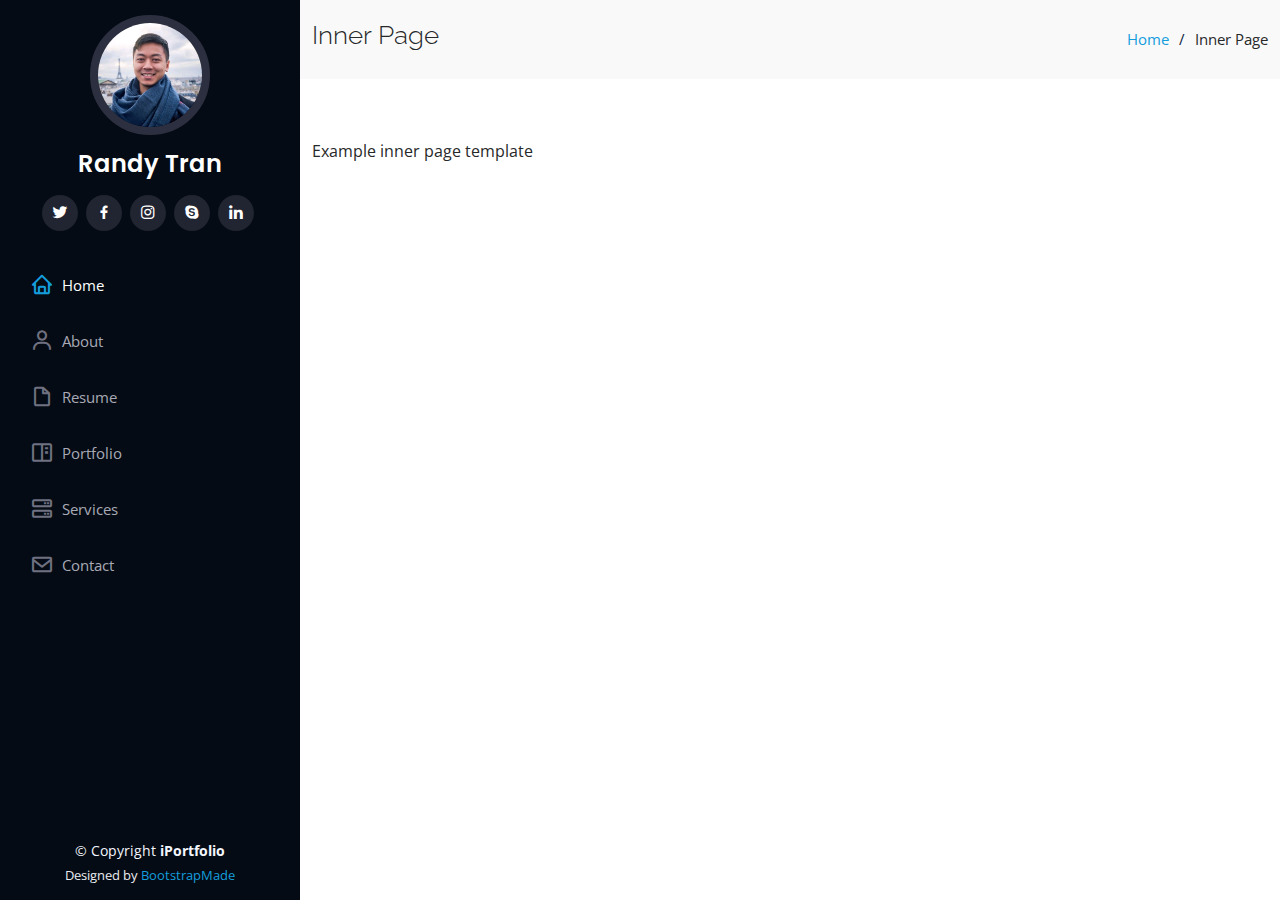
<file: inner-page.html>
<!DOCTYPE html>
<html lang="en">

<head>
  <meta charset="utf-8">
  <meta content="width=device-width, initial-scale=1.0" name="viewport">

  <title>Inner Page - iPortfolio Bootstrap Template</title>
  <meta content="" name="description">
  <meta content="" name="keywords">

  <!-- Favicons -->
  <link href="assets/img/favicon.png" rel="icon">
  <link href="assets/img/apple-touch-icon.png" rel="apple-touch-icon">

  <!-- Google Fonts -->
  <link href="https://fonts.googleapis.com/css?family=Open+Sans:300,300i,400,400i,600,600i,700,700i|Raleway:300,300i,400,400i,500,500i,600,600i,700,700i|Poppins:300,300i,400,400i,500,500i,600,600i,700,700i" rel="stylesheet">

  <!-- Vendor CSS Files -->
  <link href="assets/vendor/aos/aos.css" rel="stylesheet">
  <link href="assets/vendor/bootstrap/css/bootstrap.min.css" rel="stylesheet">
  <link href="assets/vendor/bootstrap-icons/bootstrap-icons.css" rel="stylesheet">
  <link href="assets/vendor/boxicons/css/boxicons.min.css" rel="stylesheet">
  <link href="assets/vendor/glightbox/css/glightbox.min.css" rel="stylesheet">
  <link href="assets/vendor/swiper/swiper-bundle.min.css" rel="stylesheet">

  <!-- Template Main CSS File -->
  <link href="assets/css/style.css" rel="stylesheet">

  <!-- =======================================================
  * Template Name: iPortfolio - v3.9.1
  * Template URL: https://bootstrapmade.com/iportfolio-bootstrap-portfolio-websites-template/
  * Author: BootstrapMade.com
  * License: https://bootstrapmade.com/license/
  ======================================================== -->
</head>

<body>

  <!-- ======= Mobile nav toggle button ======= -->
  <i class="bi bi-list mobile-nav-toggle d-xl-none"></i>

  <!-- ======= Header ======= -->
  <header id="header">
    <div class="d-flex flex-column">

      <div class="profile">
        <img src="assets/img/profile-img.jpg" alt="" class="img-fluid rounded-circle">
        <h1 class="text-light"><a href="index.html">Randy Tran</a></h1>
        <div class="social-links mt-3 text-center">
          <a href="#" class="twitter"><i class="bx bxl-twitter"></i></a>
          <a href="#" class="facebook"><i class="bx bxl-facebook"></i></a>
          <a href="#" class="instagram"><i class="bx bxl-instagram"></i></a>
          <a href="#" class="google-plus"><i class="bx bxl-skype"></i></a>
          <a href="#" class="linkedin"><i class="bx bxl-linkedin"></i></a>
        </div>
      </div>

      <nav id="navbar" class="nav-menu navbar">
        <ul>
          <li><a href="#hero" class="nav-link scrollto active"><i class="bx bx-home"></i> <span>Home</span></a></li>
          <li><a href="#about" class="nav-link scrollto"><i class="bx bx-user"></i> <span>About</span></a></li>
          <li><a href="#resume" class="nav-link scrollto"><i class="bx bx-file-blank"></i> <span>Resume</span></a></li>
          <li><a href="#portfolio" class="nav-link scrollto"><i class="bx bx-book-content"></i> <span>Portfolio</span></a></li>
          <li><a href="#services" class="nav-link scrollto"><i class="bx bx-server"></i> <span>Services</span></a></li>
          <li><a href="#contact" class="nav-link scrollto"><i class="bx bx-envelope"></i> <span>Contact</span></a></li>
        </ul>
      </nav><!-- .nav-menu -->
    </div>
  </header><!-- End Header -->

  <main id="main">

    <!-- ======= Breadcrumbs ======= -->
    <section class="breadcrumbs">
      <div class="container">

        <div class="d-flex justify-content-between align-items-center">
          <h2>Inner Page</h2>
          <ol>
            <li><a href="index.html">Home</a></li>
            <li>Inner Page</li>
          </ol>
        </div>

      </div>
    </section><!-- End Breadcrumbs -->

    <section class="inner-page">
      <div class="container">
        <p>
          Example inner page template
        </p>
      </div>
    </section>

  </main><!-- End #main -->

  <!-- ======= Footer ======= -->
  <footer id="footer">
    <div class="container">
      <div class="copyright">
        &copy; Copyright <strong><span>iPortfolio</span></strong>
      </div>
      <div class="credits">
        <!-- All the links in the footer should remain intact. -->
        <!-- You can delete the links only if you purchased the pro version. -->
        <!-- Licensing information: https://bootstrapmade.com/license/ -->
        <!-- Purchase the pro version with working PHP/AJAX contact form: https://bootstrapmade.com/iportfolio-bootstrap-portfolio-websites-template/ -->
        Designed by <a href="https://bootstrapmade.com/">BootstrapMade</a>
      </div>
    </div>
  </footer><!-- End  Footer -->

  <a href="#" class="back-to-top d-flex align-items-center justify-content-center"><i class="bi bi-arrow-up-short"></i></a>

  <!-- Vendor JS Files -->
  <script src="assets/vendor/purecounter/purecounter_vanilla.js"></script>
  <script src="assets/vendor/aos/aos.js"></script>
  <script src="assets/vendor/bootstrap/js/bootstrap.bundle.min.js"></script>
  <script src="assets/vendor/glightbox/js/glightbox.min.js"></script>
  <script src="assets/vendor/isotope-layout/isotope.pkgd.min.js"></script>
  <script src="assets/vendor/swiper/swiper-bundle.min.js"></script>
  <script src="assets/vendor/typed.js/typed.min.js"></script>
  <script src="assets/vendor/waypoints/noframework.waypoints.js"></script>
  <script src="assets/vendor/php-email-form/validate.js"></script>

  <!-- Template Main JS File -->
  <script src="assets/js/main.js"></script>

</body>

</html>
</file>
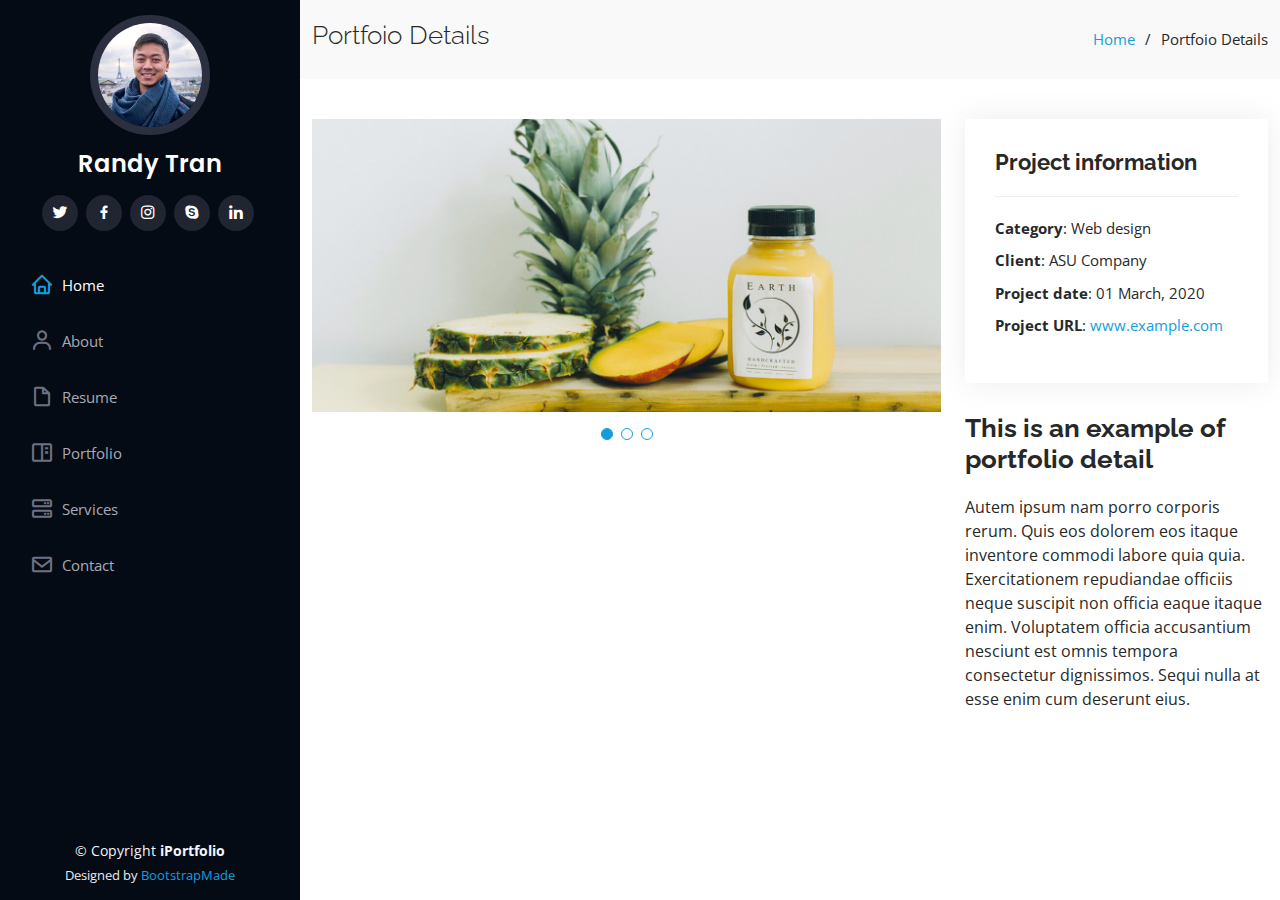
<file: portfolio-details.html>
<!DOCTYPE html>
<html lang="en">

<head>
  <meta charset="utf-8">
  <meta content="width=device-width, initial-scale=1.0" name="viewport">

  <title>Portfolio Details - iPortfolio Bootstrap Template</title>
  <meta content="" name="description">
  <meta content="" name="keywords">

  <!-- Favicons -->
  <link href="assets/img/favicon.png" rel="icon">
  <link href="assets/img/apple-touch-icon.png" rel="apple-touch-icon">

  <!-- Google Fonts -->
  <link href="https://fonts.googleapis.com/css?family=Open+Sans:300,300i,400,400i,600,600i,700,700i|Raleway:300,300i,400,400i,500,500i,600,600i,700,700i|Poppins:300,300i,400,400i,500,500i,600,600i,700,700i" rel="stylesheet">

  <!-- Vendor CSS Files -->
  <link href="assets/vendor/aos/aos.css" rel="stylesheet">
  <link href="assets/vendor/bootstrap/css/bootstrap.min.css" rel="stylesheet">
  <link href="assets/vendor/bootstrap-icons/bootstrap-icons.css" rel="stylesheet">
  <link href="assets/vendor/boxicons/css/boxicons.min.css" rel="stylesheet">
  <link href="assets/vendor/glightbox/css/glightbox.min.css" rel="stylesheet">
  <link href="assets/vendor/swiper/swiper-bundle.min.css" rel="stylesheet">

  <!-- Template Main CSS File -->
  <link href="assets/css/style.css" rel="stylesheet">

  <!-- =======================================================
  * Template Name: iPortfolio - v3.9.1
  * Template URL: https://bootstrapmade.com/iportfolio-bootstrap-portfolio-websites-template/
  * Author: BootstrapMade.com
  * License: https://bootstrapmade.com/license/
  ======================================================== -->
</head>

<body>

  <!-- ======= Mobile nav toggle button ======= -->
  <i class="bi bi-list mobile-nav-toggle d-xl-none"></i>

  <!-- ======= Header ======= -->
  <header id="header">
    <div class="d-flex flex-column">

      <div class="profile">
        <img src="assets/img/profile-img.jpg" alt="" class="img-fluid rounded-circle">
        <h1 class="text-light"><a href="index.html">Randy Tran</a></h1>
        <div class="social-links mt-3 text-center">
          <a href="#" class="twitter"><i class="bx bxl-twitter"></i></a>
          <a href="#" class="facebook"><i class="bx bxl-facebook"></i></a>
          <a href="#" class="instagram"><i class="bx bxl-instagram"></i></a>
          <a href="#" class="google-plus"><i class="bx bxl-skype"></i></a>
          <a href="#" class="linkedin"><i class="bx bxl-linkedin"></i></a>
        </div>
      </div>

      <nav id="navbar" class="nav-menu navbar">
        <ul>
          <li><a href="#hero" class="nav-link scrollto active"><i class="bx bx-home"></i> <span>Home</span></a></li>
          <li><a href="#about" class="nav-link scrollto"><i class="bx bx-user"></i> <span>About</span></a></li>
          <li><a href="#resume" class="nav-link scrollto"><i class="bx bx-file-blank"></i> <span>Resume</span></a></li>
          <li><a href="#portfolio" class="nav-link scrollto"><i class="bx bx-book-content"></i> <span>Portfolio</span></a></li>
          <li><a href="#services" class="nav-link scrollto"><i class="bx bx-server"></i> <span>Services</span></a></li>
          <li><a href="#contact" class="nav-link scrollto"><i class="bx bx-envelope"></i> <span>Contact</span></a></li>
        </ul>
      </nav><!-- .nav-menu -->
    </div>
  </header><!-- End Header -->

  <main id="main">

    <!-- ======= Breadcrumbs ======= -->
    <section id="breadcrumbs" class="breadcrumbs">
      <div class="container">

        <div class="d-flex justify-content-between align-items-center">
          <h2>Portfoio Details</h2>
          <ol>
            <li><a href="index.html">Home</a></li>
            <li>Portfoio Details</li>
          </ol>
        </div>

      </div>
    </section><!-- End Breadcrumbs -->

    <!-- ======= Portfolio Details Section ======= -->
    <section id="portfolio-details" class="portfolio-details">
      <div class="container">

        <div class="row gy-4">

          <div class="col-lg-8">
            <div class="portfolio-details-slider swiper">
              <div class="swiper-wrapper align-items-center">

                <div class="swiper-slide">
                  <img src="assets/img/portfolio/portfolio-details-1.jpg" alt="">
                </div>

                <div class="swiper-slide">
                  <img src="assets/img/portfolio/portfolio-details-2.jpg" alt="">
                </div>

                <div class="swiper-slide">
                  <img src="assets/img/portfolio/portfolio-details-3.jpg" alt="">
                </div>

              </div>
              <div class="swiper-pagination"></div>
            </div>
          </div>

          <div class="col-lg-4">
            <div class="portfolio-info">
              <h3>Project information</h3>
              <ul>
                <li><strong>Category</strong>: Web design</li>
                <li><strong>Client</strong>: ASU Company</li>
                <li><strong>Project date</strong>: 01 March, 2020</li>
                <li><strong>Project URL</strong>: <a href="#">www.example.com</a></li>
              </ul>
            </div>
            <div class="portfolio-description">
              <h2>This is an example of portfolio detail</h2>
              <p>
                Autem ipsum nam porro corporis rerum. Quis eos dolorem eos itaque inventore commodi labore quia quia. Exercitationem repudiandae officiis neque suscipit non officia eaque itaque enim. Voluptatem officia accusantium nesciunt est omnis tempora consectetur dignissimos. Sequi nulla at esse enim cum deserunt eius.
              </p>
            </div>
          </div>

        </div>

      </div>
    </section><!-- End Portfolio Details Section -->

  </main><!-- End #main -->

  <!-- ======= Footer ======= -->
  <footer id="footer">
    <div class="container">
      <div class="copyright">
        &copy; Copyright <strong><span>iPortfolio</span></strong>
      </div>
      <div class="credits">
        <!-- All the links in the footer should remain intact. -->
        <!-- You can delete the links only if you purchased the pro version. -->
        <!-- Licensing information: https://bootstrapmade.com/license/ -->
        <!-- Purchase the pro version with working PHP/AJAX contact form: https://bootstrapmade.com/iportfolio-bootstrap-portfolio-websites-template/ -->
        Designed by <a href="https://bootstrapmade.com/">BootstrapMade</a>
      </div>
    </div>
  </footer><!-- End  Footer -->

  <a href="#" class="back-to-top d-flex align-items-center justify-content-center"><i class="bi bi-arrow-up-short"></i></a>

  <!-- Vendor JS Files -->
  <script src="assets/vendor/purecounter/purecounter_vanilla.js"></script>
  <script src="assets/vendor/aos/aos.js"></script>
  <script src="assets/vendor/bootstrap/js/bootstrap.bundle.min.js"></script>
  <script src="assets/vendor/glightbox/js/glightbox.min.js"></script>
  <script src="assets/vendor/isotope-layout/isotope.pkgd.min.js"></script>
  <script src="assets/vendor/swiper/swiper-bundle.min.js"></script>
  <script src="assets/vendor/typed.js/typed.min.js"></script>
  <script src="assets/vendor/waypoints/noframework.waypoints.js"></script>
  <script src="assets/vendor/php-email-form/validate.js"></script>

  <!-- Template Main JS File -->
  <script src="assets/js/main.js"></script>

</body>

</html>
</file>
<file: assets/css/style.css>
/**
* Template Name: iPortfolio - v3.9.1
* Template URL: https://bootstrapmade.com/iportfolio-bootstrap-portfolio-websites-template/
* Author: BootstrapMade.com
* License: https://bootstrapmade.com/license/
*/

/*--------------------------------------------------------------
# General
--------------------------------------------------------------*/
body {
  font-family: "Open Sans", sans-serif;
  color: #272829;
}

a {
  color: #149ddd;
  text-decoration: none;
}

a:hover {
  color: #37b3ed;
  text-decoration: none;
}

h1,
h2,
h3,
h4,
h5,
h6 {
  font-family: "Raleway", sans-serif;
}

/*--------------------------------------------------------------
# Back to top button
--------------------------------------------------------------*/
.back-to-top {
  position: fixed;
  visibility: hidden;
  opacity: 0;
  right: 15px;
  bottom: 15px;
  z-index: 996;
  background: #149ddd;
  width: 40px;
  height: 40px;
  border-radius: 50px;
  transition: all 0.4s;
}

.back-to-top i {
  font-size: 28px;
  color: #fff;
  line-height: 0;
}

.back-to-top:hover {
  background: #2eafec;
  color: #fff;
}

.back-to-top.active {
  visibility: visible;
  opacity: 1;
}

/*--------------------------------------------------------------
# Header
--------------------------------------------------------------*/
#header {
  position: fixed;
  top: 0;
  left: 0;
  bottom: 0;
  width: 300px;
  transition: all ease-in-out 0.5s;
  z-index: 9997;
  transition: all 0.5s;
  padding: 0 15px;
  background: #040b14;
  overflow-y: auto;
}

#header .profile img {
  margin: 15px auto;
  display: block;
  width: 120px;
  border: 8px solid #2c2f3f;
}

#header .profile h1 {
  font-size: 24px;
  margin: 0;
  padding: 0;
  font-weight: 600;
  -moz-text-align-last: center;
  text-align-last: center;
  font-family: "Poppins", sans-serif;
}

#header .profile h1 a,
#header .profile h1 a:hover {
  color: #fff;
  text-decoration: none;
}

#header .profile .social-links a {
  font-size: 18px;
  display: inline-block;
  background: #212431;
  color: #fff;
  line-height: 1;
  padding: 8px 0;
  margin-right: 4px;
  border-radius: 50%;
  text-align: center;
  width: 36px;
  height: 36px;
  transition: 0.3s;
}

#header .profile .social-links a:hover {
  background: #149ddd;
  color: #fff;
  text-decoration: none;
}

#main {
  margin-left: 300px;
}

@media (max-width: 1199px) {
  #header {
    left: -300px;
  }

  #main {
    margin-left: 0;
  }
}

/*--------------------------------------------------------------
# Navigation Menu
--------------------------------------------------------------*/
/* Desktop Navigation */
.nav-menu {
  padding: 30px 0 0 0;
}

.nav-menu * {
  margin: 0;
  padding: 0;
  list-style: none;
}

.nav-menu>ul>li {
  position: relative;
  white-space: nowrap;
}

.nav-menu a,
.nav-menu a:focus {
  display: flex;
  align-items: center;
  color: #a8a9b4;
  padding: 12px 15px;
  margin-bottom: 8px;
  transition: 0.3s;
  font-size: 15px;
}

.nav-menu a i,
.nav-menu a:focus i {
  font-size: 24px;
  padding-right: 8px;
  color: #6f7180;
}

.nav-menu a:hover,
.nav-menu .active,
.nav-menu .active:focus,
.nav-menu li:hover>a {
  text-decoration: none;
  color: #fff;
}

.nav-menu a:hover i,
.nav-menu .active i,
.nav-menu .active:focus i,
.nav-menu li:hover>a i {
  color: #149ddd;
}

/* Mobile Navigation */
.mobile-nav-toggle {
  position: fixed;
  right: 15px;
  top: 15px;
  z-index: 9998;
  border: 0;
  font-size: 24px;
  transition: all 0.4s;
  outline: none !important;
  background-color: #149ddd;
  color: #fff;
  width: 40px;
  height: 40px;
  display: inline-flex;
  align-items: center;
  justify-content: center;
  line-height: 0;
  border-radius: 50px;
  cursor: pointer;
}

.mobile-nav-active {
  overflow: hidden;
}

.mobile-nav-active #header {
  left: 0;
}

/*--------------------------------------------------------------
# Hero Section
--------------------------------------------------------------*/
#hero {
  width: 100%;
  height: 100vh;
  background: url("../img/hero-bg.jpg") top center;
  background-size: cover;
}

#hero:before {
  content: "";
  background: rgba(5, 13, 24, 0.3);
  position: absolute;
  bottom: 0;
  top: 0;
  left: 0;
  right: 0;
  z-index: 1;
}

#hero .hero-container {
  position: relative;
  z-index: 2;
  min-width: 300px;
}

#hero h1 {
  margin: 0 0 10px 0;
  font-size: 64px;
  font-weight: 700;
  line-height: 56px;
  color: #fff;
}

#hero p {
  color: #fff;
  margin-bottom: 50px;
  font-size: 26px;
  font-family: "Poppins", sans-serif;
}

#hero p span {
  color: #fff;
  padding-bottom: 4px;
  letter-spacing: 1px;
  border-bottom: 3px solid #149ddd;
}

@media (min-width: 1024px) {
  #hero {
    background-attachment: fixed;
  }
}

@media (max-width: 768px) {
  #hero h1 {
    font-size: 28px;
    line-height: 36px;
  }

  #hero h2 {
    font-size: 18px;
    line-height: 24px;
    margin-bottom: 30px;
  }
}

/*--------------------------------------------------------------
# Sections General
--------------------------------------------------------------*/
section {
  padding: 60px 0;
  overflow: hidden;
}

.section-bg {
  background: #f5f8fd;
}

.section-title {
  padding-bottom: 30px;
}

.section-title h2 {
  font-size: 32px;
  font-weight: bold;
  margin-bottom: 20px;
  padding-bottom: 20px;
  position: relative;
  color: #173b6c;
}

.section-title h2::after {
  content: "";
  position: absolute;
  display: block;
  width: 50px;
  height: 3px;
  background: #149ddd;
  bottom: 0;
  left: 0;
}

.section-title p {
  margin-bottom: 0;
}

/*--------------------------------------------------------------
# About
--------------------------------------------------------------*/
.about .content h3 {
  font-weight: 700;
  font-size: 26px;
  color: #173b6c;
}

.about .content ul {
  list-style: none;
  padding: 0;
}

.about .content ul li {
  width: 1000px;
  margin-bottom: 20px;
  display: flex;
  align-items: center;
}

.about .content ul strong {
  margin-right: 10px;
}

.about .content ul i {
  font-size: 16px;
  margin-right: 5px;
  color: #149ddd;
  line-height: 0;
}

.about .content p:last-child {
  margin-bottom: 0;
}

/*--------------------------------------------------------------
# Resume
--------------------------------------------------------------*/
.resume .resume-title {
  font-size: 26px;
  font-weight: 700;
  margin-top: 20px;
  margin-bottom: 20px;
  color: #050d18;
}

.resume .resume-item {
  padding: 0 0 20px 20px;
  margin-top: -2px;
  border-left: 2px solid #1f5297;
  position: relative;
}

.resume .resume-item h4 {
  line-height: 18px;
  font-size: 18px;
  font-weight: 600;
  text-transform: uppercase;
  font-family: "Poppins", sans-serif;
  color: #050d18;
  margin-bottom: 10px;
}

.resume .resume-item h5 {
  font-size: 16px;
  background: #e4edf9;
  padding: 5px 15px;
  display: inline-block;
  font-weight: 600;
  margin-bottom: 10px;
}

.resume .resume-item ul {
  padding-left: 20px;
}

.resume .resume-item ul li {
  padding-bottom: 10px;
}

.resume .resume-item:last-child {
  padding-bottom: 0;
}

.resume .resume-item::before {
  content: "";
  position: absolute;
  width: 16px;
  height: 16px;
  border-radius: 50px;
  left: -9px;
  top: 0;
  background: #fff;
  border: 2px solid #1f5297;
}

/*--------------------------------------------------------------
# Portfolio
--------------------------------------------------------------*/
.portfolio .portfolio-item {
  margin-bottom: 30px;
}

.portfolio #portfolio-flters {
  padding: 0;
  margin: 0 auto 35px auto;
  list-style: none;
  text-align: center;
  background: #fff;
  border-radius: 50px;
  padding: 2px 15px;
}

.portfolio #portfolio-flters li {
  cursor: pointer;
  display: inline-block;
  padding: 10px 15px 8px 15px;
  font-size: 14px;
  font-weight: 600;
  line-height: 1;
  text-transform: uppercase;
  color: #272829;
  margin-bottom: 5px;
  transition: all 0.3s ease-in-out;
}

.portfolio #portfolio-flters li:hover,
.portfolio #portfolio-flters li.filter-active {
  color: #149ddd;
}

.portfolio #portfolio-flters li:last-child {
  margin-right: 0;
}

.portfolio .portfolio-wrap {
  transition: 0.3s;
  position: relative;
  overflow: hidden;
  z-index: 1;
}

.portfolio .portfolio-wrap::before {
  content: "";
  background: rgba(255, 255, 255, 0.925);
  position: absolute;
  left: 0;
  right: 0;
  top: 0;
  bottom: 0;
  transition: all ease-in-out 0.3s;
  z-index: 2;
  opacity: 0;
}

.portfolio .portfolio-wrap .portfolio-links {
  opacity: 1;
  left: 0;
  right: 0;
  bottom: -300px;
  z-index: 3;
  position: absolute;
  transition: all ease-in-out 0.3s;
  display: flex;
  justify-content: center;
}

.portfolio .portfolio-wrap .portfolio-links a {
  color: #fff;
  font-size: 28px;
  text-align: center;
  background: rgba(20, 157, 221, 0.75);
  transition: 0.3s;
  width: 50%;
}

.portfolio .portfolio-wrap .portfolio-links a:hover {
  background: rgba(20, 157, 221, 0.95);
}

.portfolio .portfolio-wrap .portfolio-links a + a {
  border-left: 1px solid #37b3ed;
}

.portfolio .portfolio-wrap:hover::before {
  top: 0;
  left: 0;
  right: 0;
  bottom: 0;
  opacity: 1;
}

.portfolio .portfolio-wrap:hover .portfolio-links {
  opacity: 1;
  bottom: 0;
}

.img-fluid {
  border-radius: 15px;
}

#portfolio {
  background: #f1f1f1;
}

.portfolio .portfolio-wrap:hover #project-description {
  color: black;
  padding: 2rem;
  font-size: 0.8rem;
  text-align: center;
  height: 100%;
  display: flex;
  justify-content: center;
  align-items: center;
  flex-direction: column;
}


/*--------------------------------------------------------------
# Portfolio Details
--------------------------------------------------------------*/
.portfolio-details {
  padding-top: 40px;
}

.portfolio-details .portfolio-details-slider img {
  width: 100%;
}

.portfolio-details .portfolio-details-slider .swiper-pagination {
  margin-top: 20px;
  position: relative;
}

.portfolio-details
  .portfolio-details-slider
  .swiper-pagination
  .swiper-pagination-bullet {
  width: 12px;
  height: 12px;
  background-color: #fff;
  opacity: 1;
  border: 1px solid #149ddd;
}

.portfolio-details
  .portfolio-details-slider
  .swiper-pagination
  .swiper-pagination-bullet-active {
  background-color: #149ddd;
}

.portfolio-details .portfolio-info {
  padding: 30px;
  box-shadow: 0px 0 30px rgba(5, 13, 24, 0.08);
}

.portfolio-details .portfolio-info h3 {
  font-size: 22px;
  font-weight: 700;
  margin-bottom: 20px;
  padding-bottom: 20px;
  border-bottom: 1px solid #eee;
}

.portfolio-details .portfolio-info ul {
  list-style: none;
  padding: 0;
  font-size: 15px;
}

.portfolio-details .portfolio-info ul li + li {
  margin-top: 10px;
}

.portfolio-details .portfolio-description {
  padding-top: 30px;
}

.portfolio-details .portfolio-description h2 {
  font-size: 26px;
  font-weight: 700;
  margin-bottom: 20px;
}

.portfolio-details .portfolio-description p {
  padding: 0;
}
/*--------------------------------------------------------------
# Services
--------------------------------------------------------------*/
.services .icon-box {
  margin-bottom: 20px;
}

.services .icon {
  float: left;
  display: flex;
  align-items: center;
  justify-content: center;
  width: 54px;
  height: 54px;
  background: #149ddd;
  border-radius: 50%;
  transition: 0.5s;
  border: 1px solid #149ddd;
}

.services .icon i {
  color: #fff;
  font-size: 24px;
  line-height: 0;
}

.services .icon-box:hover .icon {
  background: #fff;
}

.services .icon-box:hover .icon i {
  color: #149ddd;
}

.services .title {
  margin-left: 80px;
  font-weight: 700;
  margin-bottom: 15px;
  font-size: 18px;
}

.services .title a {
  color: #343a40;
}

.services .title a:hover {
  color: #149ddd;
}

.services .description {
  margin-left: 80px;
  line-height: 24px;
  font-size: 14px;
}

/*--------------------------------------------------------------
# Contact
--------------------------------------------------------------*/
.contact {
  padding-bottom: 350px;
}

.contact .info {
  padding: 30px;
  background: #fff;
  width: 1000px;
  /* box-shadow: 0 0 24px 0 rgba(0, 0, 0, 0.12); */
}

.contact .info i {
  font-size: 20px;
  color: #149ddd;
  float: left;
  width: 44px;
  height: 44px;
  background: #dff3fc;
  display: flex;
  justify-content: center;
  align-items: center;
  border-radius: 50px;
  transition: all 0.3s ease-in-out;
}

.contact .info h4 {
  padding: 0 0 0 60px;
  font-size: 22px;
  font-weight: 600;
  margin-bottom: 5px;
  color: #050d18;
}

.contact .info p {
  padding: 0 0 10px 60px;
  margin-bottom: 20px;
  font-size: 14px;
  color: #173b6c;
}

.contact .info .email p {
  padding-top: 5px;
}

.contact .info .social-links {
  padding-left: 60px;
}

.contact .info .social-links a {
  font-size: 18px;
  display: inline-block;
  background: #333;
  color: #fff;
  line-height: 1;
  padding: 8px 0;
  border-radius: 50%;
  text-align: center;
  width: 36px;
  height: 36px;
  transition: 0.3s;
  margin-right: 10px;
}

.contact .info .social-links a:hover {
  background: #149ddd;
  color: #fff;
}

.contact .info .email:hover i,
.contact .info .address:hover i,
.contact .info .phone:hover i {
  background: #149ddd;
  color: #fff;
}

.contact .php-email-form {
  width: 100%;
  padding: 30px;
  background: #fff;
  box-shadow: 0 0 24px 0 rgba(0, 0, 0, 0.12);
}

.contact .php-email-form .form-group {
  padding-bottom: 8px;
}

.contact .php-email-form .validate {
  display: none;
  color: red;
  margin: 0 0 15px 0;
  font-weight: 400;
  font-size: 13px;
}

.contact .php-email-form .error-message {
  display: none;
  color: #fff;
  background: #ed3c0d;
  text-align: left;
  padding: 15px;
  font-weight: 600;
}

.contact .php-email-form .error-message br+br {
  margin-top: 25px;
}

.contact .php-email-form .sent-message {
  display: none;
  color: #fff;
  background: #18d26e;
  text-align: center;
  padding: 15px;
  font-weight: 600;
}

.contact .php-email-form .loading {
  display: none;
  background: #fff;
  text-align: center;
  padding: 15px;
}

.contact .php-email-form .loading:before {
  content: "";
  display: inline-block;
  border-radius: 50%;
  width: 24px;
  height: 24px;
  margin: 0 10px -6px 0;
  border: 3px solid #18d26e;
  border-top-color: #eee;
  -webkit-animation: animate-loading 1s linear infinite;
  animation: animate-loading 1s linear infinite;
}

.contact .php-email-form .form-group {
  margin-bottom: 15px;
}

.contact .php-email-form label {
  padding-bottom: 8px;
}

.contact .php-email-form input,
.contact .php-email-form textarea {
  border-radius: 0;
  box-shadow: none;
  font-size: 14px;
}

.contact .php-email-form input {
  height: 44px;
}

.contact .php-email-form textarea {
  padding: 10px 15px;
}

.contact .php-email-form button[type=submit] {
  background: #149ddd;
  border: 0;
  padding: 10px 24px;
  color: #fff;
  transition: 0.4s;
  border-radius: 4px;
}

.contact .php-email-form button[type=submit]:hover {
  background: #37b3ed;
}

@-webkit-keyframes animate-loading {
  0% {
    transform: rotate(0deg);
  }

  100% {
    transform: rotate(360deg);
  }
}

@keyframes animate-loading {
  0% {
    transform: rotate(0deg);
  }

  100% {
    transform: rotate(360deg);
  }
}

/*--------------------------------------------------------------
# Breadcrumbs
--------------------------------------------------------------*/
.breadcrumbs {
  padding: 20px 0;
  background: #f9f9f9;
}

.breadcrumbs h2 {
  font-size: 26px;
  font-weight: 300;
}

.breadcrumbs ol {
  display: flex;
  flex-wrap: wrap;
  list-style: none;
  padding: 0;
  margin: 0;
  font-size: 15px;
}

.breadcrumbs ol li+li {
  padding-left: 10px;
}

.breadcrumbs ol li+li::before {
  display: inline-block;
  padding-right: 10px;
  color: #0e2442;
  content: "/";
}

@media (max-width: 768px) {
  .breadcrumbs .d-flex {
    display: block !important;
  }

  .breadcrumbs ol {
    display: block;
  }

  .breadcrumbs ol li {
    display: inline-block;
  }
}

/*--------------------------------------------------------------
# Footer
--------------------------------------------------------------*/
#footer {
  padding: 15px;
  color: #f4f6fd;
  font-size: 14px;
  position: fixed;
  left: 0;
  bottom: 0;
  width: 300px;
  z-index: 9999;
  background: #040b14;
}

#footer .copyright {
  text-align: center;
}

#footer .credits {
  padding-top: 5px;
  text-align: center;
  font-size: 13px;
  color: #eaebf0;
}

@media (max-width: 1199px) {
  #footer {
    position: static;
    width: auto;
    padding-right: 20px 15px;
  }
}
</file>
